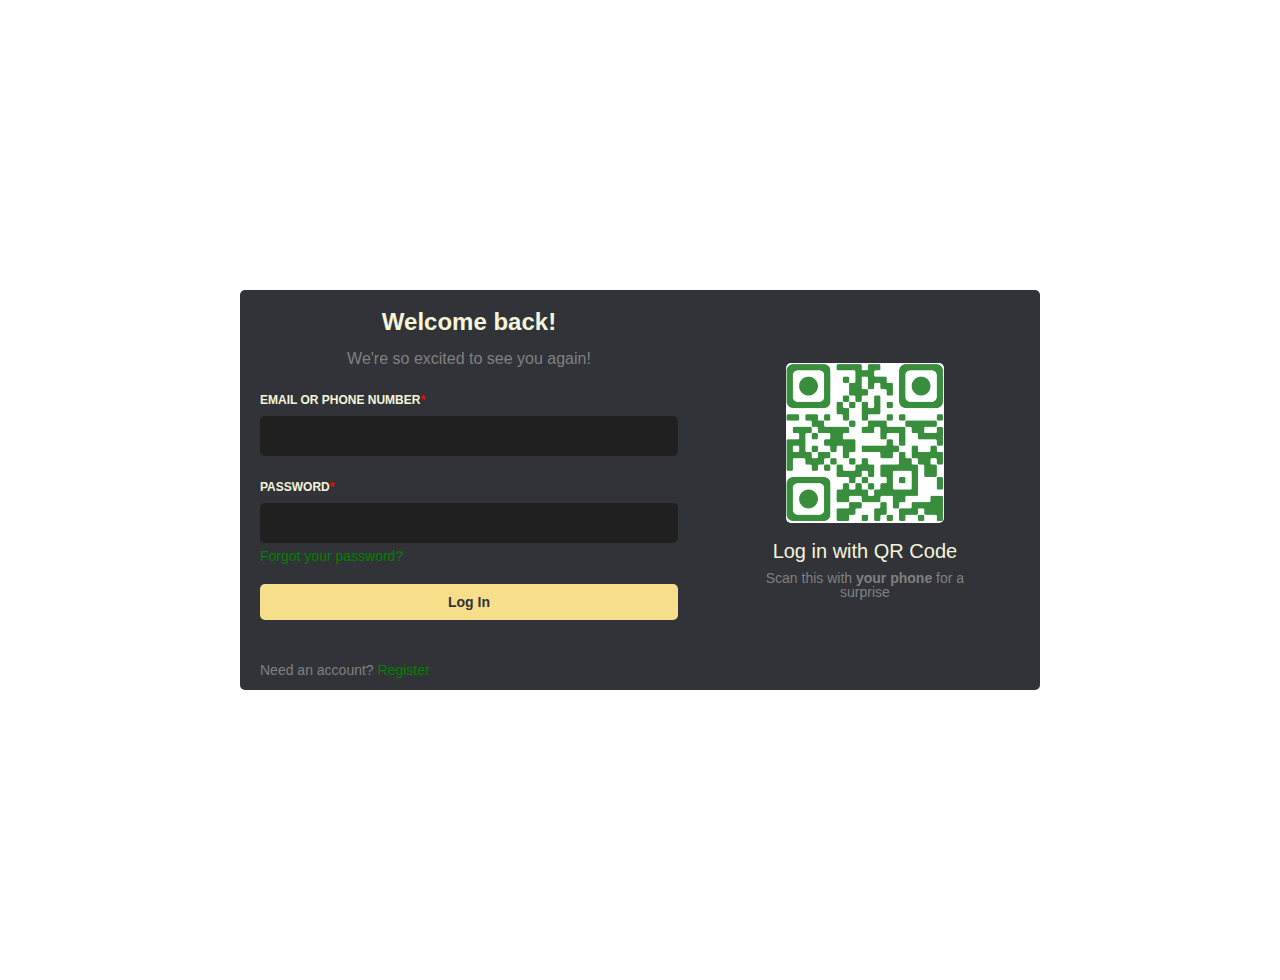
<file: login.html>
<!DOCTYPE html>
<html lang="en">

<head>
    <meta charset="UTF-8">
    <meta name="viewport" content="width=device-width, initial-scale=1.0">
    <title>Lemons</title>
    <!-- <link rel="stylesheet" href="assets/css/reset.css"> -->
    <link rel="stylesheet" href="assets/css/login.css">
</head>

<body>
    <div class="login-container">
        <div class="left-column">
            <div class="title-container">
                <h1>Welcome back!</h1>
                <p>We're so excited to see you again!</p>
            </div>
            <form method="POST">
                <label for="emailOrPhone">Email or phone number<span>*</span></label>
                <input type="text" name="emailOrPhone" id="emailOrPhone">
                <label for="password">Password<span>*</span></label>
                <input type="password" name="password" id="password">
                <a href="#">Forgot your password?</a>
                <input type="submit" value="Log in">
            </form>
            <p>Need an account? <a href="#">Register</a></p>
        </div>
        <div class = "vertical-separator"></div>
        <div class="right-column">
            <img src ="assets/images/QR-code.png" height="160" style="border-radius: 5px" alt="QR code for scanning">
            <h2>Log in with QR Code</h2>
            <p>Scan this with <span class="bold"> your phone</span> for a surprise</p>
        </div>
    </div>
</body>

</html>
</file>
<file: assets/css/login.css>
@import url("./reset.css");
 body{
    font-family: Verdana, Geneva, Tahoma, sans-serif;
    background-image: url("D:/Projects/HTML/SirmaAcademy/FirstWebsite/assets/images/background.png");
    background-position: center; 
    background-size: cover;
 }

 .bold{
    font-weight: bold;
 }
.login-container {
    width: 100%;
    height: 400px;
    max-width: 800px;
    background-color: #313338;
    border-radius: 5px;
    padding: 20px 20px;
    margin: 290px auto;
    box-sizing: border-box;
}
.login-container .left-column{
    margin-bottom: 50px;
    width: 55%;
    display: inline-block;
    box-sizing: border-box;
}
.login-container .left-column .title-container {
    text-align: center;
    margin-bottom: 25px;
}
.login-container .left-column .title-container h1{
    font-size: 24px;
    color: beige;
    font-weight: bold;
    margin-bottom: 15px;
}
.login-container .left-column .title-container p{
    color: grey;
    font-size: 16px;
    list-style: 20px;
}

.login-container .vertical-separator{
    margin: 0 32px;
    display: inline-block;
}

.login-container .left-column form label{
    text-transform: uppercase;
    display: block;
    font-size: 12px;
    font-weight: bold;
    color:beige;
}

.login-container .left-column form label span{
    color: red;
}

.login-container .left-column form input{
    width: 100%;
    font-size: 16px;
    list-style: 24px;
    height: 40px;
    padding: 10px;
    box-sizing: border-box;
    background-color: rgb(32, 32, 32);
    color: blanchedalmond;
    border: none;
    margin-top: 10px;
    margin-bottom: 25px;
    border-radius: 5px;
}

.login-container .left-column form :nth-child(4){
    margin-bottom: 10px;
    margin-bottom: 5px;

}

.login-container .left-column form :last-child{
    margin-top: 20px;
}
.login-container .left-column form input[type="submit"]{
    background-color: rgb(247, 222, 139);
    text-transform: capitalize;
    color: #313338;
    font-size: 14px;
    padding: 10px;
    height: unset;
    font-weight: bold;
    cursor: pointer;
    transition: 0.3s;
}

.login-container .left-column form input[type="submit"]:hover{
    background-color: rgb(250, 215, 97);
}

.login-container .left-column a{
    text-decoration: none;
    color: green;
    font-size: 14px;

}

.login-container .left-column a:hover{
    text-decoration: underline;
}

.login-container .left-column p{
    font-size: 14px;
    color:grey;
    line-height: 20px;
    margin-top: 15px;
}

.login-container .right-column{
    width: 30%;
    display: inline-block;
    padding: 10px;
    box-sizing: border-box;
    vertical-align: top;
    text-align: center;
    padding-top: 7%;
}
.login-container .right-column h2{
    font-size: 20px;
    line-height: 30px;
    margin-top: 10px;
    margin-bottom: 5px;
    color: beige;
}
.login-container .right-column p{
    font-size: 14px;
    color: grey;
}
</file>
